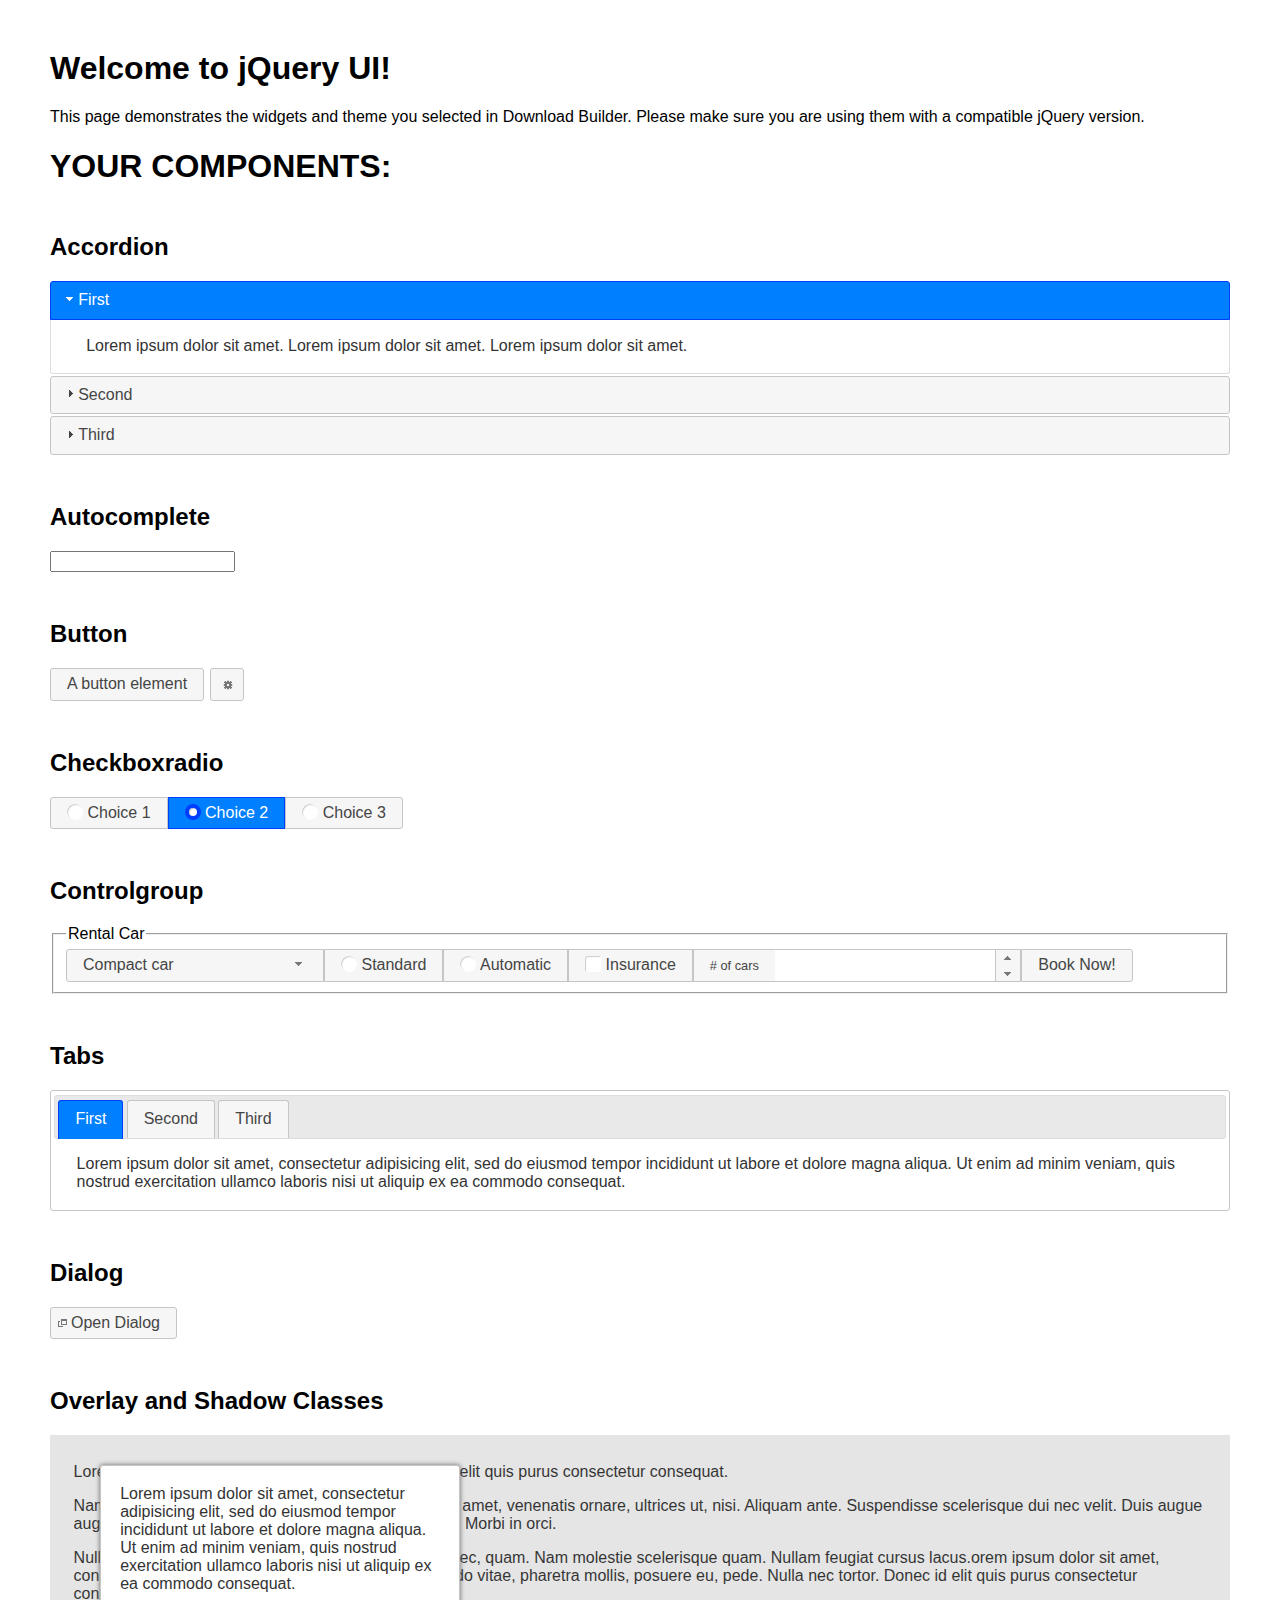
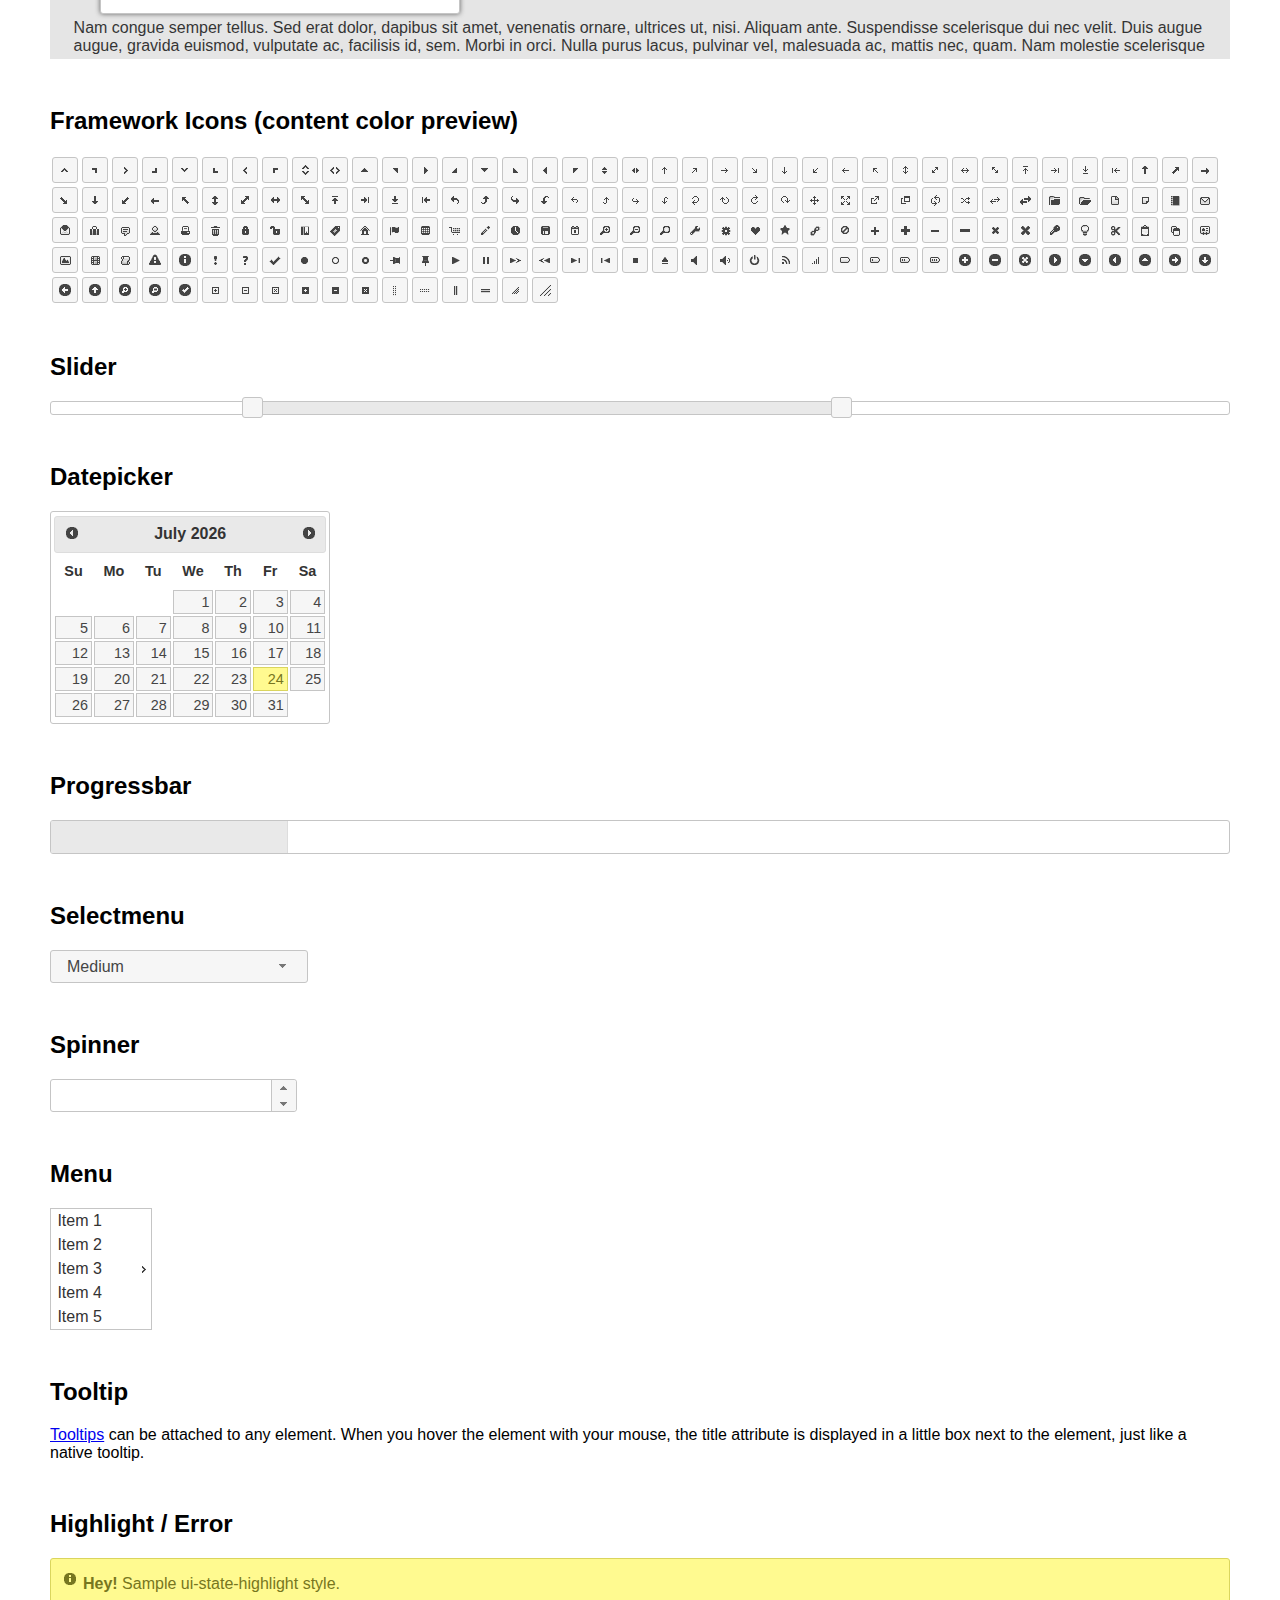
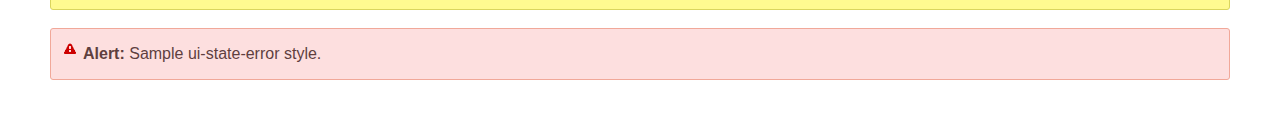
<file: js/jquery-ui-1.12.1.custom/index.html>
<!doctype html>
<html lang="us">
<head>
	<meta charset="utf-8">
	<title>jQuery UI Example Page</title>
	<link href="jquery-ui.css" rel="stylesheet">
	<style>
	body{
		font-family: "Trebuchet MS", sans-serif;
		margin: 50px;
	}
	.demoHeaders {
		margin-top: 2em;
	}
	#dialog-link {
		padding: .4em 1em .4em 20px;
		text-decoration: none;
		position: relative;
	}
	#dialog-link span.ui-icon {
		margin: 0 5px 0 0;
		position: absolute;
		left: .2em;
		top: 50%;
		margin-top: -8px;
	}
	#icons {
		margin: 0;
		padding: 0;
	}
	#icons li {
		margin: 2px;
		position: relative;
		padding: 4px 0;
		cursor: pointer;
		float: left;
		list-style: none;
	}
	#icons span.ui-icon {
		float: left;
		margin: 0 4px;
	}
	.fakewindowcontain .ui-widget-overlay {
		position: absolute;
	}
	select {
		width: 200px;
	}
	</style>
</head>
<body>

<h1>Welcome to jQuery UI!</h1>

<div class="ui-widget">
	<p>This page demonstrates the widgets and theme you selected in Download Builder. Please make sure you are using them with a compatible jQuery version.</p>
</div>

<h1>YOUR COMPONENTS:</h1>


<!-- Accordion -->
<h2 class="demoHeaders">Accordion</h2>
<div id="accordion">
	<h3>First</h3>
	<div>Lorem ipsum dolor sit amet. Lorem ipsum dolor sit amet. Lorem ipsum dolor sit amet.</div>
	<h3>Second</h3>
	<div>Phasellus mattis tincidunt nibh.</div>
	<h3>Third</h3>
	<div>Nam dui erat, auctor a, dignissim quis.</div>
</div>



<!-- Autocomplete -->
<h2 class="demoHeaders">Autocomplete</h2>
<div>
	<input id="autocomplete" title="type &quot;a&quot;">
</div>



<!-- Button -->
<h2 class="demoHeaders">Button</h2>
<button id="button">A button element</button>
<button id="button-icon">An icon-only button</button>



<!-- Checkboxradio -->
<h2 class="demoHeaders">Checkboxradio</h2>
<form style="margin-top: 1em;">
	<div id="radioset">
		<input type="radio" id="radio1" name="radio"><label for="radio1">Choice 1</label>
		<input type="radio" id="radio2" name="radio" checked="checked"><label for="radio2">Choice 2</label>
		<input type="radio" id="radio3" name="radio"><label for="radio3">Choice 3</label>
	</div>
</form>



<!-- Controlgroup -->
<h2 class="demoHeaders">Controlgroup</h2>
<fieldset>
	<legend>Rental Car</legend>
	<div id="controlgroup">
		<select id="car-type">
			<option>Compact car</option>
			<option>Midsize car</option>
			<option>Full size car</option>
			<option>SUV</option>
			<option>Luxury</option>
			<option>Truck</option>
			<option>Van</option>
		</select>
		<label for="transmission-standard">Standard</label>
		<input type="radio" name="transmission" id="transmission-standard">
		<label for="transmission-automatic">Automatic</label>
		<input type="radio" name="transmission" id="transmission-automatic">
		<label for="insurance">Insurance</label>
		<input type="checkbox" name="insurance" id="insurance">
		<label for="horizontal-spinner" class="ui-controlgroup-label"># of cars</label>
		<input id="horizontal-spinner" class="ui-spinner-input">
		<button>Book Now!</button>
	</div>
</fieldset>



<!-- Tabs -->
<h2 class="demoHeaders">Tabs</h2>
<div id="tabs">
	<ul>
		<li><a href="#tabs-1">First</a></li>
		<li><a href="#tabs-2">Second</a></li>
		<li><a href="#tabs-3">Third</a></li>
	</ul>
	<div id="tabs-1">Lorem ipsum dolor sit amet, consectetur adipisicing elit, sed do eiusmod tempor incididunt ut labore et dolore magna aliqua. Ut enim ad minim veniam, quis nostrud exercitation ullamco laboris nisi ut aliquip ex ea commodo consequat.</div>
	<div id="tabs-2">Phasellus mattis tincidunt nibh. Cras orci urna, blandit id, pretium vel, aliquet ornare, felis. Maecenas scelerisque sem non nisl. Fusce sed lorem in enim dictum bibendum.</div>
	<div id="tabs-3">Nam dui erat, auctor a, dignissim quis, sollicitudin eu, felis. Pellentesque nisi urna, interdum eget, sagittis et, consequat vestibulum, lacus. Mauris porttitor ullamcorper augue.</div>
</div>



<h2 class="demoHeaders">Dialog</h2>
<p>
	<button id="dialog-link" class="ui-button ui-corner-all ui-widget">
		<span class="ui-icon ui-icon-newwin"></span>Open Dialog
	</button>
</p>

<h2 class="demoHeaders">Overlay and Shadow Classes</h2>
<div style="position: relative; width: 96%; height: 200px; padding:1% 2%; overflow:hidden;" class="fakewindowcontain">
	<p>Lorem ipsum dolor sit amet,  Nulla nec tortor. Donec id elit quis purus consectetur consequat. </p><p>Nam congue semper tellus. Sed erat dolor, dapibus sit amet, venenatis ornare, ultrices ut, nisi. Aliquam ante. Suspendisse scelerisque dui nec velit. Duis augue augue, gravida euismod, vulputate ac, facilisis id, sem. Morbi in orci. </p><p>Nulla purus lacus, pulvinar vel, malesuada ac, mattis nec, quam. Nam molestie scelerisque quam. Nullam feugiat cursus lacus.orem ipsum dolor sit amet, consectetur adipiscing elit. Donec libero risus, commodo vitae, pharetra mollis, posuere eu, pede. Nulla nec tortor. Donec id elit quis purus consectetur consequat. </p><p>Nam congue semper tellus. Sed erat dolor, dapibus sit amet, venenatis ornare, ultrices ut, nisi. Aliquam ante. Suspendisse scelerisque dui nec velit. Duis augue augue, gravida euismod, vulputate ac, facilisis id, sem. Morbi in orci. Nulla purus lacus, pulvinar vel, malesuada ac, mattis nec, quam. Nam molestie scelerisque quam. </p><p>Nullam feugiat cursus lacus.orem ipsum dolor sit amet, consectetur adipiscing elit. Donec libero risus, commodo vitae, pharetra mollis, posuere eu, pede. Nulla nec tortor. Donec id elit quis purus consectetur consequat. Nam congue semper tellus. Sed erat dolor, dapibus sit amet, venenatis ornare, ultrices ut, nisi. Aliquam ante. </p><p>Suspendisse scelerisque dui nec velit. Duis augue augue, gravida euismod, vulputate ac, facilisis id, sem. Morbi in orci. Nulla purus lacus, pulvinar vel, malesuada ac, mattis nec, quam. Nam molestie scelerisque quam. Nullam feugiat cursus lacus.orem ipsum dolor sit amet, consectetur adipiscing elit. Donec libero risus, commodo vitae, pharetra mollis, posuere eu, pede. Nulla nec tortor. Donec id elit quis purus consectetur consequat. Nam congue semper tellus. Sed erat dolor, dapibus sit amet, venenatis ornare, ultrices ut, nisi. </p>

	<!-- ui-dialog -->
	<div class="ui-widget-overlay ui-front"></div>
	<div style="position: absolute; width: 320px; left: 50px; top: 30px; padding: 1.2em" class="ui-widget ui-front ui-widget-content ui-corner-all ui-widget-shadow">
		Lorem ipsum dolor sit amet, consectetur adipisicing elit, sed do eiusmod tempor incididunt ut labore et dolore magna aliqua. Ut enim ad minim veniam, quis nostrud exercitation ullamco laboris nisi ut aliquip ex ea commodo consequat.
	</div>

</div>

<!-- ui-dialog -->
<div id="dialog" title="Dialog Title">
	<p>Lorem ipsum dolor sit amet, consectetur adipisicing elit, sed do eiusmod tempor incididunt ut labore et dolore magna aliqua. Ut enim ad minim veniam, quis nostrud exercitation ullamco laboris nisi ut aliquip ex ea commodo consequat.</p>
</div>



<h2 class="demoHeaders">Framework Icons (content color preview)</h2>
<ul id="icons" class="ui-widget ui-helper-clearfix">
	<li class="ui-state-default ui-corner-all" title=".ui-icon-caret-1-n"><span class="ui-icon ui-icon-caret-1-n"></span></li>
	<li class="ui-state-default ui-corner-all" title=".ui-icon-caret-1-ne"><span class="ui-icon ui-icon-caret-1-ne"></span></li>
	<li class="ui-state-default ui-corner-all" title=".ui-icon-caret-1-e"><span class="ui-icon ui-icon-caret-1-e"></span></li>
	<li class="ui-state-default ui-corner-all" title=".ui-icon-caret-1-se"><span class="ui-icon ui-icon-caret-1-se"></span></li>
	<li class="ui-state-default ui-corner-all" title=".ui-icon-caret-1-s"><span class="ui-icon ui-icon-caret-1-s"></span></li>
	<li class="ui-state-default ui-corner-all" title=".ui-icon-caret-1-sw"><span class="ui-icon ui-icon-caret-1-sw"></span></li>
	<li class="ui-state-default ui-corner-all" title=".ui-icon-caret-1-w"><span class="ui-icon ui-icon-caret-1-w"></span></li>
	<li class="ui-state-default ui-corner-all" title=".ui-icon-caret-1-nw"><span class="ui-icon ui-icon-caret-1-nw"></span></li>
	<li class="ui-state-default ui-corner-all" title=".ui-icon-caret-2-n-s"><span class="ui-icon ui-icon-caret-2-n-s"></span></li>
	<li class="ui-state-default ui-corner-all" title=".ui-icon-caret-2-e-w"><span class="ui-icon ui-icon-caret-2-e-w"></span></li>
	<li class="ui-state-default ui-corner-all" title=".ui-icon-triangle-1-n"><span class="ui-icon ui-icon-triangle-1-n"></span></li>
	<li class="ui-state-default ui-corner-all" title=".ui-icon-triangle-1-ne"><span class="ui-icon ui-icon-triangle-1-ne"></span></li>
	<li class="ui-state-default ui-corner-all" title=".ui-icon-triangle-1-e"><span class="ui-icon ui-icon-triangle-1-e"></span></li>
	<li class="ui-state-default ui-corner-all" title=".ui-icon-triangle-1-se"><span class="ui-icon ui-icon-triangle-1-se"></span></li>
	<li class="ui-state-default ui-corner-all" title=".ui-icon-triangle-1-s"><span class="ui-icon ui-icon-triangle-1-s"></span></li>
	<li class="ui-state-default ui-corner-all" title=".ui-icon-triangle-1-sw"><span class="ui-icon ui-icon-triangle-1-sw"></span></li>
	<li class="ui-state-default ui-corner-all" title=".ui-icon-triangle-1-w"><span class="ui-icon ui-icon-triangle-1-w"></span></li>
	<li class="ui-state-default ui-corner-all" title=".ui-icon-triangle-1-nw"><span class="ui-icon ui-icon-triangle-1-nw"></span></li>
	<li class="ui-state-default ui-corner-all" title=".ui-icon-triangle-2-n-s"><span class="ui-icon ui-icon-triangle-2-n-s"></span></li>
	<li class="ui-state-default ui-corner-all" title=".ui-icon-triangle-2-e-w"><span class="ui-icon ui-icon-triangle-2-e-w"></span></li>
	<li class="ui-state-default ui-corner-all" title=".ui-icon-arrow-1-n"><span class="ui-icon ui-icon-arrow-1-n"></span></li>
	<li class="ui-state-default ui-corner-all" title=".ui-icon-arrow-1-ne"><span class="ui-icon ui-icon-arrow-1-ne"></span></li>
	<li class="ui-state-default ui-corner-all" title=".ui-icon-arrow-1-e"><span class="ui-icon ui-icon-arrow-1-e"></span></li>
	<li class="ui-state-default ui-corner-all" title=".ui-icon-arrow-1-se"><span class="ui-icon ui-icon-arrow-1-se"></span></li>
	<li class="ui-state-default ui-corner-all" title=".ui-icon-arrow-1-s"><span class="ui-icon ui-icon-arrow-1-s"></span></li>
	<li class="ui-state-default ui-corner-all" title=".ui-icon-arrow-1-sw"><span class="ui-icon ui-icon-arrow-1-sw"></span></li>
	<li class="ui-state-default ui-corner-all" title=".ui-icon-arrow-1-w"><span class="ui-icon ui-icon-arrow-1-w"></span></li>
	<li class="ui-state-default ui-corner-all" title=".ui-icon-arrow-1-nw"><span class="ui-icon ui-icon-arrow-1-nw"></span></li>
	<li class="ui-state-default ui-corner-all" title=".ui-icon-arrow-2-n-s"><span class="ui-icon ui-icon-arrow-2-n-s"></span></li>
	<li class="ui-state-default ui-corner-all" title=".ui-icon-arrow-2-ne-sw"><span class="ui-icon ui-icon-arrow-2-ne-sw"></span></li>
	<li class="ui-state-default ui-corner-all" title=".ui-icon-arrow-2-e-w"><span class="ui-icon ui-icon-arrow-2-e-w"></span></li>
	<li class="ui-state-default ui-corner-all" title=".ui-icon-arrow-2-se-nw"><span class="ui-icon ui-icon-arrow-2-se-nw"></span></li>
	<li class="ui-state-default ui-corner-all" title=".ui-icon-arrowstop-1-n"><span class="ui-icon ui-icon-arrowstop-1-n"></span></li>
	<li class="ui-state-default ui-corner-all" title=".ui-icon-arrowstop-1-e"><span class="ui-icon ui-icon-arrowstop-1-e"></span></li>
	<li class="ui-state-default ui-corner-all" title=".ui-icon-arrowstop-1-s"><span class="ui-icon ui-icon-arrowstop-1-s"></span></li>
	<li class="ui-state-default ui-corner-all" title=".ui-icon-arrowstop-1-w"><span class="ui-icon ui-icon-arrowstop-1-w"></span></li>
	<li class="ui-state-default ui-corner-all" title=".ui-icon-arrowthick-1-n"><span class="ui-icon ui-icon-arrowthick-1-n"></span></li>
	<li class="ui-state-default ui-corner-all" title=".ui-icon-arrowthick-1-ne"><span class="ui-icon ui-icon-arrowthick-1-ne"></span></li>
	<li class="ui-state-default ui-corner-all" title=".ui-icon-arrowthick-1-e"><span class="ui-icon ui-icon-arrowthick-1-e"></span></li>
	<li class="ui-state-default ui-corner-all" title=".ui-icon-arrowthick-1-se"><span class="ui-icon ui-icon-arrowthick-1-se"></span></li>
	<li class="ui-state-default ui-corner-all" title=".ui-icon-arrowthick-1-s"><span class="ui-icon ui-icon-arrowthick-1-s"></span></li>
	<li class="ui-state-default ui-corner-all" title=".ui-icon-arrowthick-1-sw"><span class="ui-icon ui-icon-arrowthick-1-sw"></span></li>
	<li class="ui-state-default ui-corner-all" title=".ui-icon-arrowthick-1-w"><span class="ui-icon ui-icon-arrowthick-1-w"></span></li>
	<li class="ui-state-default ui-corner-all" title=".ui-icon-arrowthick-1-nw"><span class="ui-icon ui-icon-arrowthick-1-nw"></span></li>
	<li class="ui-state-default ui-corner-all" title=".ui-icon-arrowthick-2-n-s"><span class="ui-icon ui-icon-arrowthick-2-n-s"></span></li>
	<li class="ui-state-default ui-corner-all" title=".ui-icon-arrowthick-2-ne-sw"><span class="ui-icon ui-icon-arrowthick-2-ne-sw"></span></li>
	<li class="ui-state-default ui-corner-all" title=".ui-icon-arrowthick-2-e-w"><span class="ui-icon ui-icon-arrowthick-2-e-w"></span></li>
	<li class="ui-state-default ui-corner-all" title=".ui-icon-arrowthick-2-se-nw"><span class="ui-icon ui-icon-arrowthick-2-se-nw"></span></li>
	<li class="ui-state-default ui-corner-all" title=".ui-icon-arrowthickstop-1-n"><span class="ui-icon ui-icon-arrowthickstop-1-n"></span></li>
	<li class="ui-state-default ui-corner-all" title=".ui-icon-arrowthickstop-1-e"><span class="ui-icon ui-icon-arrowthickstop-1-e"></span></li>
	<li class="ui-state-default ui-corner-all" title=".ui-icon-arrowthickstop-1-s"><span class="ui-icon ui-icon-arrowthickstop-1-s"></span></li>
	<li class="ui-state-default ui-corner-all" title=".ui-icon-arrowthickstop-1-w"><span class="ui-icon ui-icon-arrowthickstop-1-w"></span></li>
	<li class="ui-state-default ui-corner-all" title=".ui-icon-arrowreturnthick-1-w"><span class="ui-icon ui-icon-arrowreturnthick-1-w"></span></li>
	<li class="ui-state-default ui-corner-all" title=".ui-icon-arrowreturnthick-1-n"><span class="ui-icon ui-icon-arrowreturnthick-1-n"></span></li>
	<li class="ui-state-default ui-corner-all" title=".ui-icon-arrowreturnthick-1-e"><span class="ui-icon ui-icon-arrowreturnthick-1-e"></span></li>
	<li class="ui-state-default ui-corner-all" title=".ui-icon-arrowreturnthick-1-s"><span class="ui-icon ui-icon-arrowreturnthick-1-s"></span></li>
	<li class="ui-state-default ui-corner-all" title=".ui-icon-arrowreturn-1-w"><span class="ui-icon ui-icon-arrowreturn-1-w"></span></li>
	<li class="ui-state-default ui-corner-all" title=".ui-icon-arrowreturn-1-n"><span class="ui-icon ui-icon-arrowreturn-1-n"></span></li>
	<li class="ui-state-default ui-corner-all" title=".ui-icon-arrowreturn-1-e"><span class="ui-icon ui-icon-arrowreturn-1-e"></span></li>
	<li class="ui-state-default ui-corner-all" title=".ui-icon-arrowreturn-1-s"><span class="ui-icon ui-icon-arrowreturn-1-s"></span></li>
	<li class="ui-state-default ui-corner-all" title=".ui-icon-arrowrefresh-1-w"><span class="ui-icon ui-icon-arrowrefresh-1-w"></span></li>
	<li class="ui-state-default ui-corner-all" title=".ui-icon-arrowrefresh-1-n"><span class="ui-icon ui-icon-arrowrefresh-1-n"></span></li>
	<li class="ui-state-default ui-corner-all" title=".ui-icon-arrowrefresh-1-e"><span class="ui-icon ui-icon-arrowrefresh-1-e"></span></li>
	<li class="ui-state-default ui-corner-all" title=".ui-icon-arrowrefresh-1-s"><span class="ui-icon ui-icon-arrowrefresh-1-s"></span></li>
	<li class="ui-state-default ui-corner-all" title=".ui-icon-arrow-4"><span class="ui-icon ui-icon-arrow-4"></span></li>
	<li class="ui-state-default ui-corner-all" title=".ui-icon-arrow-4-diag"><span class="ui-icon ui-icon-arrow-4-diag"></span></li>
	<li class="ui-state-default ui-corner-all" title=".ui-icon-extlink"><span class="ui-icon ui-icon-extlink"></span></li>
	<li class="ui-state-default ui-corner-all" title=".ui-icon-newwin"><span class="ui-icon ui-icon-newwin"></span></li>
	<li class="ui-state-default ui-corner-all" title=".ui-icon-refresh"><span class="ui-icon ui-icon-refresh"></span></li>
	<li class="ui-state-default ui-corner-all" title=".ui-icon-shuffle"><span class="ui-icon ui-icon-shuffle"></span></li>
	<li class="ui-state-default ui-corner-all" title=".ui-icon-transfer-e-w"><span class="ui-icon ui-icon-transfer-e-w"></span></li>
	<li class="ui-state-default ui-corner-all" title=".ui-icon-transferthick-e-w"><span class="ui-icon ui-icon-transferthick-e-w"></span></li>
	<li class="ui-state-default ui-corner-all" title=".ui-icon-folder-collapsed"><span class="ui-icon ui-icon-folder-collapsed"></span></li>
	<li class="ui-state-default ui-corner-all" title=".ui-icon-folder-open"><span class="ui-icon ui-icon-folder-open"></span></li>
	<li class="ui-state-default ui-corner-all" title=".ui-icon-document"><span class="ui-icon ui-icon-document"></span></li>
	<li class="ui-state-default ui-corner-all" title=".ui-icon-document-b"><span class="ui-icon ui-icon-document-b"></span></li>
	<li class="ui-state-default ui-corner-all" title=".ui-icon-note"><span class="ui-icon ui-icon-note"></span></li>
	<li class="ui-state-default ui-corner-all" title=".ui-icon-mail-closed"><span class="ui-icon ui-icon-mail-closed"></span></li>
	<li class="ui-state-default ui-corner-all" title=".ui-icon-mail-open"><span class="ui-icon ui-icon-mail-open"></span></li>
	<li class="ui-state-default ui-corner-all" title=".ui-icon-suitcase"><span class="ui-icon ui-icon-suitcase"></span></li>
	<li class="ui-state-default ui-corner-all" title=".ui-icon-comment"><span class="ui-icon ui-icon-comment"></span></li>
	<li class="ui-state-default ui-corner-all" title=".ui-icon-person"><span class="ui-icon ui-icon-person"></span></li>
	<li class="ui-state-default ui-corner-all" title=".ui-icon-print"><span class="ui-icon ui-icon-print"></span></li>
	<li class="ui-state-default ui-corner-all" title=".ui-icon-trash"><span class="ui-icon ui-icon-trash"></span></li>
	<li class="ui-state-default ui-corner-all" title=".ui-icon-locked"><span class="ui-icon ui-icon-locked"></span></li>
	<li class="ui-state-default ui-corner-all" title=".ui-icon-unlocked"><span class="ui-icon ui-icon-unlocked"></span></li>
	<li class="ui-state-default ui-corner-all" title=".ui-icon-bookmark"><span class="ui-icon ui-icon-bookmark"></span></li>
	<li class="ui-state-default ui-corner-all" title=".ui-icon-tag"><span class="ui-icon ui-icon-tag"></span></li>
	<li class="ui-state-default ui-corner-all" title=".ui-icon-home"><span class="ui-icon ui-icon-home"></span></li>
	<li class="ui-state-default ui-corner-all" title=".ui-icon-flag"><span class="ui-icon ui-icon-flag"></span></li>
	<li class="ui-state-default ui-corner-all" title=".ui-icon-calculator"><span class="ui-icon ui-icon-calculator"></span></li>
	<li class="ui-state-default ui-corner-all" title=".ui-icon-cart"><span class="ui-icon ui-icon-cart"></span></li>
	<li class="ui-state-default ui-corner-all" title=".ui-icon-pencil"><span class="ui-icon ui-icon-pencil"></span></li>
	<li class="ui-state-default ui-corner-all" title=".ui-icon-clock"><span class="ui-icon ui-icon-clock"></span></li>
	<li class="ui-state-default ui-corner-all" title=".ui-icon-disk"><span class="ui-icon ui-icon-disk"></span></li>
	<li class="ui-state-default ui-corner-all" title=".ui-icon-calendar"><span class="ui-icon ui-icon-calendar"></span></li>
	<li class="ui-state-default ui-corner-all" title=".ui-icon-zoomin"><span class="ui-icon ui-icon-zoomin"></span></li>
	<li class="ui-state-default ui-corner-all" title=".ui-icon-zoomout"><span class="ui-icon ui-icon-zoomout"></span></li>
	<li class="ui-state-default ui-corner-all" title=".ui-icon-search"><span class="ui-icon ui-icon-search"></span></li>
	<li class="ui-state-default ui-corner-all" title=".ui-icon-wrench"><span class="ui-icon ui-icon-wrench"></span></li>
	<li class="ui-state-default ui-corner-all" title=".ui-icon-gear"><span class="ui-icon ui-icon-gear"></span></li>
	<li class="ui-state-default ui-corner-all" title=".ui-icon-heart"><span class="ui-icon ui-icon-heart"></span></li>
	<li class="ui-state-default ui-corner-all" title=".ui-icon-star"><span class="ui-icon ui-icon-star"></span></li>
	<li class="ui-state-default ui-corner-all" title=".ui-icon-link"><span class="ui-icon ui-icon-link"></span></li>
	<li class="ui-state-default ui-corner-all" title=".ui-icon-cancel"><span class="ui-icon ui-icon-cancel"></span></li>
	<li class="ui-state-default ui-corner-all" title=".ui-icon-plus"><span class="ui-icon ui-icon-plus"></span></li>
	<li class="ui-state-default ui-corner-all" title=".ui-icon-plusthick"><span class="ui-icon ui-icon-plusthick"></span></li>
	<li class="ui-state-default ui-corner-all" title=".ui-icon-minus"><span class="ui-icon ui-icon-minus"></span></li>
	<li class="ui-state-default ui-corner-all" title=".ui-icon-minusthick"><span class="ui-icon ui-icon-minusthick"></span></li>
	<li class="ui-state-default ui-corner-all" title=".ui-icon-close"><span class="ui-icon ui-icon-close"></span></li>
	<li class="ui-state-default ui-corner-all" title=".ui-icon-closethick"><span class="ui-icon ui-icon-closethick"></span></li>
	<li class="ui-state-default ui-corner-all" title=".ui-icon-key"><span class="ui-icon ui-icon-key"></span></li>
	<li class="ui-state-default ui-corner-all" title=".ui-icon-lightbulb"><span class="ui-icon ui-icon-lightbulb"></span></li>
	<li class="ui-state-default ui-corner-all" title=".ui-icon-scissors"><span class="ui-icon ui-icon-scissors"></span></li>
	<li class="ui-state-default ui-corner-all" title=".ui-icon-clipboard"><span class="ui-icon ui-icon-clipboard"></span></li>
	<li class="ui-state-default ui-corner-all" title=".ui-icon-copy"><span class="ui-icon ui-icon-copy"></span></li>
	<li class="ui-state-default ui-corner-all" title=".ui-icon-contact"><span class="ui-icon ui-icon-contact"></span></li>
	<li class="ui-state-default ui-corner-all" title=".ui-icon-image"><span class="ui-icon ui-icon-image"></span></li>
	<li class="ui-state-default ui-corner-all" title=".ui-icon-video"><span class="ui-icon ui-icon-video"></span></li>
	<li class="ui-state-default ui-corner-all" title=".ui-icon-script"><span class="ui-icon ui-icon-script"></span></li>
	<li class="ui-state-default ui-corner-all" title=".ui-icon-alert"><span class="ui-icon ui-icon-alert"></span></li>
	<li class="ui-state-default ui-corner-all" title=".ui-icon-info"><span class="ui-icon ui-icon-info"></span></li>
	<li class="ui-state-default ui-corner-all" title=".ui-icon-notice"><span class="ui-icon ui-icon-notice"></span></li>
	<li class="ui-state-default ui-corner-all" title=".ui-icon-help"><span class="ui-icon ui-icon-help"></span></li>
	<li class="ui-state-default ui-corner-all" title=".ui-icon-check"><span class="ui-icon ui-icon-check"></span></li>
	<li class="ui-state-default ui-corner-all" title=".ui-icon-bullet"><span class="ui-icon ui-icon-bullet"></span></li>
	<li class="ui-state-default ui-corner-all" title=".ui-icon-radio-off"><span class="ui-icon ui-icon-radio-off"></span></li>
	<li class="ui-state-default ui-corner-all" title=".ui-icon-radio-on"><span class="ui-icon ui-icon-radio-on"></span></li>
	<li class="ui-state-default ui-corner-all" title=".ui-icon-pin-w"><span class="ui-icon ui-icon-pin-w"></span></li>
	<li class="ui-state-default ui-corner-all" title=".ui-icon-pin-s"><span class="ui-icon ui-icon-pin-s"></span></li>
	<li class="ui-state-default ui-corner-all" title=".ui-icon-play"><span class="ui-icon ui-icon-play"></span></li>
	<li class="ui-state-default ui-corner-all" title=".ui-icon-pause"><span class="ui-icon ui-icon-pause"></span></li>
	<li class="ui-state-default ui-corner-all" title=".ui-icon-seek-next"><span class="ui-icon ui-icon-seek-next"></span></li>
	<li class="ui-state-default ui-corner-all" title=".ui-icon-seek-prev"><span class="ui-icon ui-icon-seek-prev"></span></li>
	<li class="ui-state-default ui-corner-all" title=".ui-icon-seek-end"><span class="ui-icon ui-icon-seek-end"></span></li>
	<li class="ui-state-default ui-corner-all" title=".ui-icon-seek-first"><span class="ui-icon ui-icon-seek-first"></span></li>
	<li class="ui-state-default ui-corner-all" title=".ui-icon-stop"><span class="ui-icon ui-icon-stop"></span></li>
	<li class="ui-state-default ui-corner-all" title=".ui-icon-eject"><span class="ui-icon ui-icon-eject"></span></li>
	<li class="ui-state-default ui-corner-all" title=".ui-icon-volume-off"><span class="ui-icon ui-icon-volume-off"></span></li>
	<li class="ui-state-default ui-corner-all" title=".ui-icon-volume-on"><span class="ui-icon ui-icon-volume-on"></span></li>
	<li class="ui-state-default ui-corner-all" title=".ui-icon-power"><span class="ui-icon ui-icon-power"></span></li>
	<li class="ui-state-default ui-corner-all" title=".ui-icon-signal-diag"><span class="ui-icon ui-icon-signal-diag"></span></li>
	<li class="ui-state-default ui-corner-all" title=".ui-icon-signal"><span class="ui-icon ui-icon-signal"></span></li>
	<li class="ui-state-default ui-corner-all" title=".ui-icon-battery-0"><span class="ui-icon ui-icon-battery-0"></span></li>
	<li class="ui-state-default ui-corner-all" title=".ui-icon-battery-1"><span class="ui-icon ui-icon-battery-1"></span></li>
	<li class="ui-state-default ui-corner-all" title=".ui-icon-battery-2"><span class="ui-icon ui-icon-battery-2"></span></li>
	<li class="ui-state-default ui-corner-all" title=".ui-icon-battery-3"><span class="ui-icon ui-icon-battery-3"></span></li>
	<li class="ui-state-default ui-corner-all" title=".ui-icon-circle-plus"><span class="ui-icon ui-icon-circle-plus"></span></li>
	<li class="ui-state-default ui-corner-all" title=".ui-icon-circle-minus"><span class="ui-icon ui-icon-circle-minus"></span></li>
	<li class="ui-state-default ui-corner-all" title=".ui-icon-circle-close"><span class="ui-icon ui-icon-circle-close"></span></li>
	<li class="ui-state-default ui-corner-all" title=".ui-icon-circle-triangle-e"><span class="ui-icon ui-icon-circle-triangle-e"></span></li>
	<li class="ui-state-default ui-corner-all" title=".ui-icon-circle-triangle-s"><span class="ui-icon ui-icon-circle-triangle-s"></span></li>
	<li class="ui-state-default ui-corner-all" title=".ui-icon-circle-triangle-w"><span class="ui-icon ui-icon-circle-triangle-w"></span></li>
	<li class="ui-state-default ui-corner-all" title=".ui-icon-circle-triangle-n"><span class="ui-icon ui-icon-circle-triangle-n"></span></li>
	<li class="ui-state-default ui-corner-all" title=".ui-icon-circle-arrow-e"><span class="ui-icon ui-icon-circle-arrow-e"></span></li>
	<li class="ui-state-default ui-corner-all" title=".ui-icon-circle-arrow-s"><span class="ui-icon ui-icon-circle-arrow-s"></span></li>
	<li class="ui-state-default ui-corner-all" title=".ui-icon-circle-arrow-w"><span class="ui-icon ui-icon-circle-arrow-w"></span></li>
	<li class="ui-state-default ui-corner-all" title=".ui-icon-circle-arrow-n"><span class="ui-icon ui-icon-circle-arrow-n"></span></li>
	<li class="ui-state-default ui-corner-all" title=".ui-icon-circle-zoomin"><span class="ui-icon ui-icon-circle-zoomin"></span></li>
	<li class="ui-state-default ui-corner-all" title=".ui-icon-circle-zoomout"><span class="ui-icon ui-icon-circle-zoomout"></span></li>
	<li class="ui-state-default ui-corner-all" title=".ui-icon-circle-check"><span class="ui-icon ui-icon-circle-check"></span></li>
	<li class="ui-state-default ui-corner-all" title=".ui-icon-circlesmall-plus"><span class="ui-icon ui-icon-circlesmall-plus"></span></li>
	<li class="ui-state-default ui-corner-all" title=".ui-icon-circlesmall-minus"><span class="ui-icon ui-icon-circlesmall-minus"></span></li>
	<li class="ui-state-default ui-corner-all" title=".ui-icon-circlesmall-close"><span class="ui-icon ui-icon-circlesmall-close"></span></li>
	<li class="ui-state-default ui-corner-all" title=".ui-icon-squaresmall-plus"><span class="ui-icon ui-icon-squaresmall-plus"></span></li>
	<li class="ui-state-default ui-corner-all" title=".ui-icon-squaresmall-minus"><span class="ui-icon ui-icon-squaresmall-minus"></span></li>
	<li class="ui-state-default ui-corner-all" title=".ui-icon-squaresmall-close"><span class="ui-icon ui-icon-squaresmall-close"></span></li>
	<li class="ui-state-default ui-corner-all" title=".ui-icon-grip-dotted-vertical"><span class="ui-icon ui-icon-grip-dotted-vertical"></span></li>
	<li class="ui-state-default ui-corner-all" title=".ui-icon-grip-dotted-horizontal"><span class="ui-icon ui-icon-grip-dotted-horizontal"></span></li>
	<li class="ui-state-default ui-corner-all" title=".ui-icon-grip-solid-vertical"><span class="ui-icon ui-icon-grip-solid-vertical"></span></li>
	<li class="ui-state-default ui-corner-all" title=".ui-icon-grip-solid-horizontal"><span class="ui-icon ui-icon-grip-solid-horizontal"></span></li>
	<li class="ui-state-default ui-corner-all" title=".ui-icon-gripsmall-diagonal-se"><span class="ui-icon ui-icon-gripsmall-diagonal-se"></span></li>
	<li class="ui-state-default ui-corner-all" title=".ui-icon-grip-diagonal-se"><span class="ui-icon ui-icon-grip-diagonal-se"></span></li>
</ul>


<!-- Slider -->
<h2 class="demoHeaders">Slider</h2>
<div id="slider"></div>



<!-- Datepicker -->
<h2 class="demoHeaders">Datepicker</h2>
<div id="datepicker"></div>



<!-- Progressbar -->
<h2 class="demoHeaders">Progressbar</h2>
<div id="progressbar"></div>



<!-- Progressbar -->
<h2 class="demoHeaders">Selectmenu</h2>
<select id="selectmenu">
	<option>Slower</option>
	<option>Slow</option>
	<option selected="selected">Medium</option>
	<option>Fast</option>
	<option>Faster</option>
</select>



<!-- Spinner -->
<h2 class="demoHeaders">Spinner</h2>
<input id="spinner">



<!-- Menu -->
<h2 class="demoHeaders">Menu</h2>
<ul style="width:100px;" id="menu">
	<li><div>Item 1</div></li>
	<li><div>Item 2</div></li>
	<li><div>Item 3</div>
		<ul>
			<li><div>Item 3-1</div></li>
			<li><div>Item 3-2</div></li>
			<li><div>Item 3-3</div></li>
			<li><div>Item 3-4</div></li>
			<li><div>Item 3-5</div></li>
		</ul>
	</li>
	<li><div>Item 4</div></li>
	<li><div>Item 5</div></li>
</ul>



<!-- Tooltip -->
<h2 class="demoHeaders">Tooltip</h2>
<p id="tooltip">
	<a href="#" title="That&apos;s what this widget is">Tooltips</a> can be attached to any element. When you hover
the element with your mouse, the title attribute is displayed in a little box next to the element, just like a native tooltip.
</p>


<!-- Highlight / Error -->
<h2 class="demoHeaders">Highlight / Error</h2>
<div class="ui-widget">
	<div class="ui-state-highlight ui-corner-all" style="margin-top: 20px; padding: 0 .7em;">
		<p><span class="ui-icon ui-icon-info" style="float: left; margin-right: .3em;"></span>
		<strong>Hey!</strong> Sample ui-state-highlight style.</p>
	</div>
</div>
<br>
<div class="ui-widget">
	<div class="ui-state-error ui-corner-all" style="padding: 0 .7em;">
		<p><span class="ui-icon ui-icon-alert" style="float: left; margin-right: .3em;"></span>
		<strong>Alert:</strong> Sample ui-state-error style.</p>
	</div>
</div>

<script src="external/jquery/jquery.js"></script>
<script src="jquery-ui.js"></script>
<script>

$( "#accordion" ).accordion();



var availableTags = [
	"ActionScript",
	"AppleScript",
	"Asp",
	"BASIC",
	"C",
	"C++",
	"Clojure",
	"COBOL",
	"ColdFusion",
	"Erlang",
	"Fortran",
	"Groovy",
	"Haskell",
	"Java",
	"JavaScript",
	"Lisp",
	"Perl",
	"PHP",
	"Python",
	"Ruby",
	"Scala",
	"Scheme"
];
$( "#autocomplete" ).autocomplete({
	source: availableTags
});



$( "#button" ).button();
$( "#button-icon" ).button({
	icon: "ui-icon-gear",
	showLabel: false
});



$( "#radioset" ).buttonset();



$( "#controlgroup" ).controlgroup();



$( "#tabs" ).tabs();



$( "#dialog" ).dialog({
	autoOpen: false,
	width: 400,
	buttons: [
		{
			text: "Ok",
			click: function() {
				$( this ).dialog( "close" );
			}
		},
		{
			text: "Cancel",
			click: function() {
				$( this ).dialog( "close" );
			}
		}
	]
});

// Link to open the dialog
$( "#dialog-link" ).click(function( event ) {
	$( "#dialog" ).dialog( "open" );
	event.preventDefault();
});



$( "#datepicker" ).datepicker({
	inline: true
});



$( "#slider" ).slider({
	range: true,
	values: [ 17, 67 ]
});



$( "#progressbar" ).progressbar({
	value: 20
});



$( "#spinner" ).spinner();



$( "#menu" ).menu();



$( "#tooltip" ).tooltip();



$( "#selectmenu" ).selectmenu();


// Hover states on the static widgets
$( "#dialog-link, #icons li" ).hover(
	function() {
		$( this ).addClass( "ui-state-hover" );
	},
	function() {
		$( this ).removeClass( "ui-state-hover" );
	}
);
</script>
</body>
</html>
</file>
